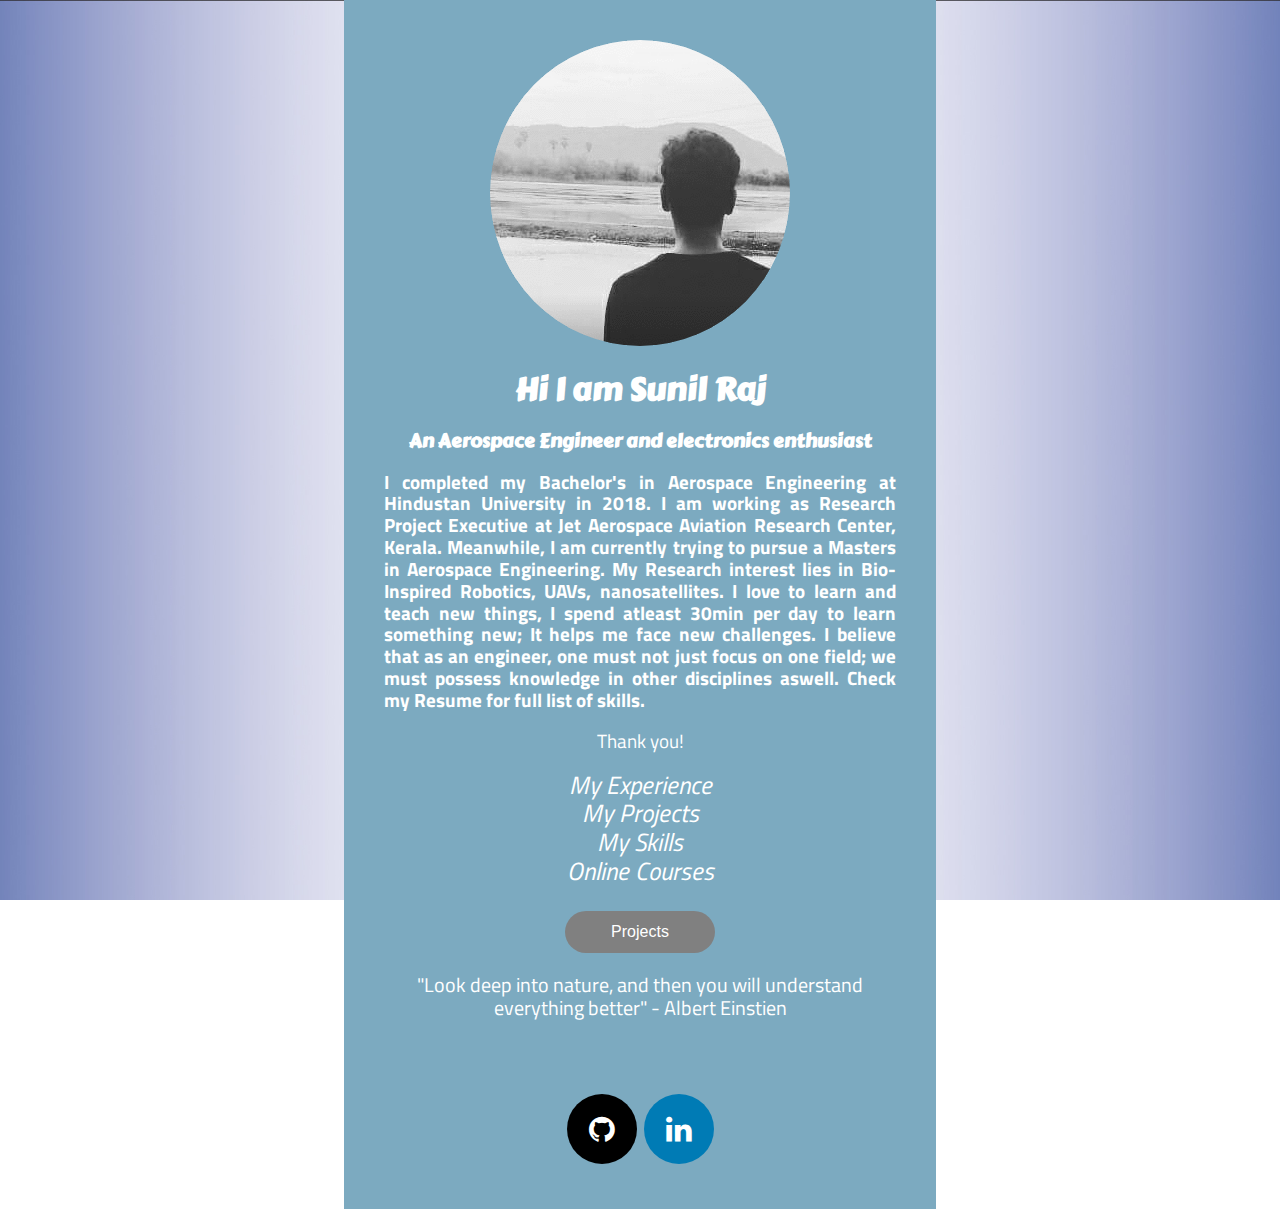
<file: index.html>
<!DOCTYPE html>
<html lang="en">

<head>
  <meta charset="UTF-8">
  <meta name="viewport" content="width=device-width, initial-scale=1.0">
  <meta http-equiv="X-UA-Compatible" content="ie=edge">
  <title>Sunil Raj</title>
  <link rel="stylesheet" href="https://cdnjs.cloudflare.com/ajax/libs/font-awesome/4.7.0/css/font-awesome.min.css">
  <link href="https://fonts.googleapis.com/css?family=Advent+Pro|Titillium+Web|Carter+One|Merienda+One" rel="stylesheet">
  <!-- Faveicon -->
  <link rel="shortcut icon" href="./favicon.ico" type="image/x-icon" />
  <link rel="icon" href="./favicon.ico" type="image/x-icon" />
  <link rel="apple-touch-icon" sizes="180x180" href="./favicons/apple-touch-icon.png">
  <link rel="icon" type="image/png" sizes="32x32" href="./favicons/favicon-32x32.png">
  <link rel="icon" type="image/png" sizes="16x16" href="./favicons/favicon-16x16.png">
  <link rel="manifest" href="./favicons/manifest.json">
  <link rel="mask-icon" href="./favicons/safari-pinned-tab.svg" color="#5bbad5">
  <meta name="theme-color" content="#ffffff">
  <link rel="stylesheet" href="./style.css">
  <!-- Normalize CSS -->
  <link rel="stylesheet" href="./normalize.min.css">

</head>

<body>
  <!-- Ini Judul -->
  <div id="content" class="box">
    <nav>
      
      <img class="image" src="./images/dono.jpg" style="max-width:100%;height:auto" alt="Ini gambar">
	  <h1>Hi I am Sunil Raj</h1>
      <h3>An Aerospace Engineer and electronics enthusiast </h3>
      <p><b>I completed my Bachelor's in Aerospace Engineering at Hindustan University in 2018. 
 I am working as Research Project Executive at Jet Aerospace Aviation Research Center, Kerala. 
Meanwhile, I am currently trying to pursue a Masters in Aerospace Engineering. My Research interest lies in Bio-Inspired Robotics, UAVs, nanosatellites. 
I love to learn and teach new things, I spend atleast 30min per day to learn something new; It helps me face new challenges.
I believe that as an engineer, one must not just focus on one field; 
we must possess knowledge in other disciplines aswell. Check my Resume for full list of skills. </b> </p>
      <p style="text-align:center">Thank you!</p>
      <div class="center">
      </div>
    </nav>
    <div class="web">
	  <i><a href="" class="impact" target="_blank">My Experience</a></i><br>
      <i><a href="" class="impact" target="_blank">My Projects</a></i><br>
	  <i><a href="" class="impact" target="_blank">My Skills</a></i><br>
	  <i><a href="" class="impact" target="_blank">Online Courses</a></i><br>
    </div>
    <a href="http://impactbyte.com">
    <button class="button" type="button" name="button"> Projects</button>
    </a>
	<p class="quote" >"Look deep into nature, and then you will understand everything better" - Albert Einstien</p>
	
    <div class="url">
      <center>
         <a href="https://github.com/PVSSLR" class="fa fa-github url-gt" target="_blank"></a>
        <a href="https://www.linkedin.com/in/sunil-raj-a2418b175/" class="fa fa-linkedin url-tw" target="_blank"></a>
       
      </center>
    </div>
  </div>
</body>

</html>
</file>
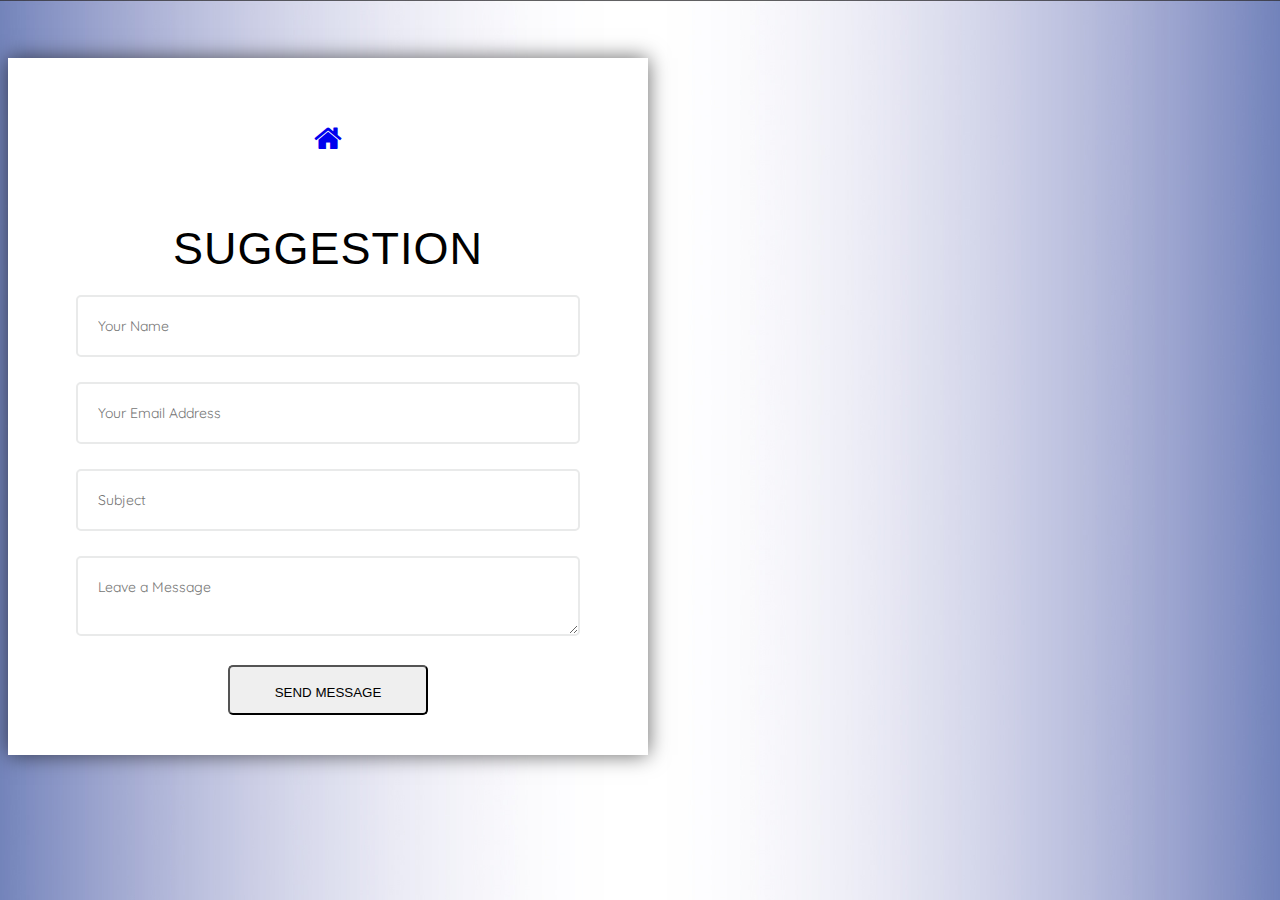
<file: contact.html>
<!DOCTYPE html>
<html lang="en">

<head>
  <meta charset="UTF-8">
  <meta name="viewport" content="width=device-width, initial-scale=1.0">
  <meta http-equiv="X-UA-Compatible" content="ie=edge">
  <!-- Font -->
  <link href="https://fonts.googleapis.com/css?family=Quicksand" rel="stylesheet">
  <!-- Logo -->
  <link rel="shortcut icon" href="./favicon.ico" type="image/x-icon" />
  <link rel="icon" href="./favicon.ico" type="image/x-icon" />
  <link rel="apple-touch-icon" sizes="180x180" href="./favicons/apple-touch-icon.png">
  <link rel="icon" type="image/png" sizes="32x32" href="./favicons/favicon-32x32.png">
  <link rel="icon" type="image/png" sizes="16x16" href="./favicons/favicon-16x16.png">
  <link rel="manifest" href="./favicons/manifest.json">
  <link rel="mask-icon" href="./favicons/safari-pinned-tab.svg" color="#5bbad5">
  <meta name="theme-color" content="#ffffff">
  <!-- Icon -->
  <link rel="stylesheet" href="https://cdnjs.cloudflare.com/ajax/libs/font-awesome/4.7.0/css/font-awesome.min.css">
  <link rel="stylesheet" href="./style.css">
  <title>Aditiadj</title>
</head>

<body>

  <div class="container">
    <a href="./index.html"><i class="fa fa-home"></i></a>
    <p>Suggestion</p>

    <form class="">

      <div>
        <input type="text" class="input" placeholder="Your Name" required>
        <input type="email" class="input" placeholder="Your Email Address" required>
      </div>

      <div>
        <input type="text" class="input" placeholder="Subject" required>
      </div>

      <div>
        <textarea class="area" placeholder="Leave a Message"></textarea>
      </div>

      <input type="button" class="btn" value="Send Message">

    </form>



  </div>

  <script src="https://ajax.googleapis.com/ajax/libs/jquery/3.2.1/jquery.min.js">
  </script>
  <script>
    $(document).ready(function() {
      $(".btn").click(function() {});
      $(".input, .area").val("");
    });
  </script>

</body>

</html>
</file>
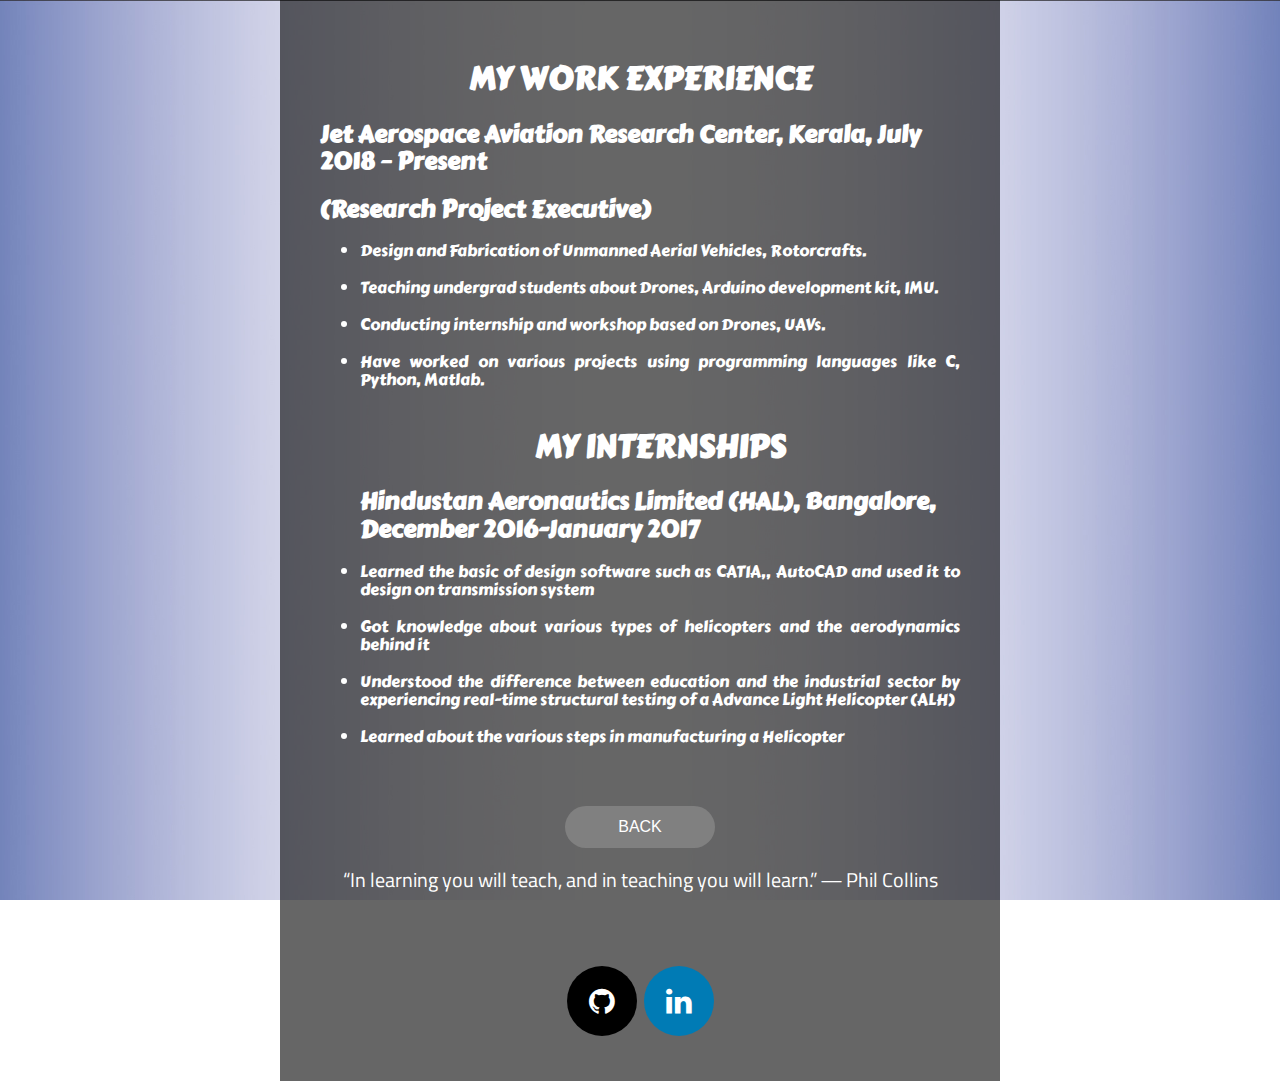
<file: My_Experience.html>
<!DOCTYPE html>
<html lang="en">

<head>
  <meta charset="UTF-8">
  <meta name="viewport" content="width=device-width, initial-scale=1.0">
  <meta http-equiv="X-UA-Compatible" content="ie=edge">
  <title>Sunil Raj</title>
  <link rel="stylesheet" href="https://cdnjs.cloudflare.com/ajax/libs/font-awesome/4.7.0/css/font-awesome.min.css">
  <link href="https://fonts.googleapis.com/css?family=Advent+Pro|Titillium+Web|Carter+One|Merienda+One" rel="stylesheet">
  <!-- Faveicon -->
  <link rel="shortcut icon" href="./favicon.ico" type="image/x-icon" />
  <link rel="icon" href="./favicon.ico" type="image/x-icon" />
  <link rel="apple-touch-icon" sizes="180x180" href="./favicons/apple-touch-icon.png">
  <link rel="icon" type="image/png" sizes="32x32" href="./favicons/favicon-32x32.png">
  <link rel="icon" type="image/png" sizes="16x16" href="./favicons/favicon-16x16.png">
  <link rel="manifest" href="./favicons/manifest.json">
  <link rel="mask-icon" href="./favicons/safari-pinned-tab.svg" color="#5bbad5">
  <meta name="theme-color" content="#ffffff">
  <link rel="stylesheet" href="./style1.css">
  <!-- Normalize CSS -->
  <link rel="stylesheet" href="./normalize.min.css">

</head>

<body>
  <!-- Ini Judul -->
  <div id="content" class="box">
    <nav>
      
      
<h1>MY WORK EXPERIENCE</h1>
<h2>Jet Aerospace Aviation Research Center, Kerala, July 2018 – Present</h2>
<h2>(Research Project Executive)</h2>
<ul>
    <li>Design and Fabrication of Unmanned Aerial Vehicles, Rotorcrafts.</li><br>
    <li>Teaching undergrad students about Drones, Arduino development kit, IMU.</li><br>
	<li>Conducting internship and workshop based on Drones, UAVs.</li><br>
	<li>Have worked on various projects using programming languages like C, Python, Matlab. </li><br>

   <h1>MY INTERNSHIPS</h1>
   <h2>Hindustan Aeronautics Limited (HAL), Bangalore, December 2016-January 2017</h2>
	<li>Learned the basic of design software such as CATIA,, AutoCAD and used it to design on transmission system</li><br>
    <li>Got knowledge about various types of  helicopters and the aerodynamics behind it</li><br>
    <li>Understood the difference between education and the industrial sector by experiencing real-time structural testing of  a Advance Light Helicopter (ALH)</li><br>
    <li>Learned about the various steps in manufacturing a Helicopter</li><br>
    </ul>

	   



    <a href="https://pvsslr.github.io/sunil/">
    <button  class="button" type="button" name="button"> BACK</button>
    </a>
	<p class="quote" >“In learning you will teach, and in teaching you will learn.” ― Phil Collins</p>
	
	
    <div class="url">
      <center>
         <a href="https://github.com/PVSSLR" class="fa fa-github url-gt" target="_blank"></a>
        <a href="https://www.linkedin.com/in/sunil-raj-a2418b175/" class="fa fa-linkedin url-tw" target="_blank"></a>
       
      </center>
    </div>
  </div>
</body>

</html>
</file>
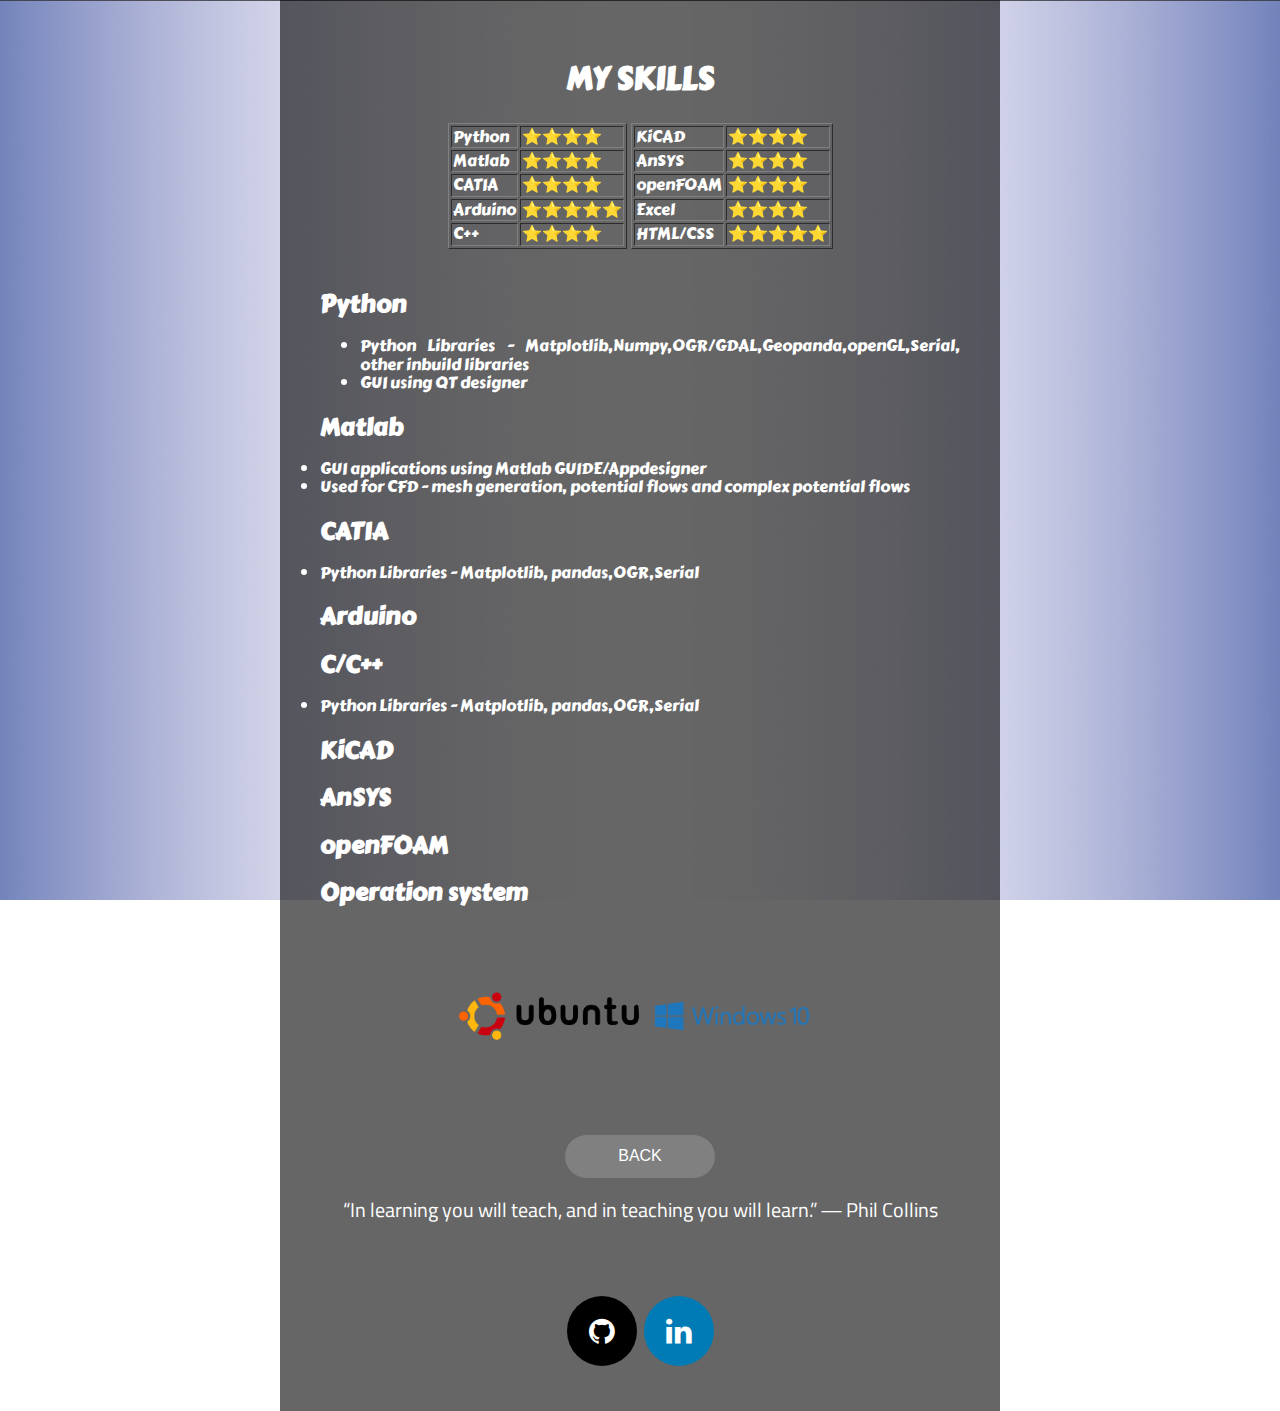
<file: myskills.html>
<!DOCTYPE html>
<html lang="en">

<head>
  <meta charset="UTF-8">
  <meta name="viewport" content="width=device-width, initial-scale=1.0">
  <meta http-equiv="X-UA-Compatible" content="ie=edge">
  <title>Sunil Raj</title>
  <link rel="stylesheet" href="https://cdnjs.cloudflare.com/ajax/libs/font-awesome/4.7.0/css/font-awesome.min.css">
  <link href="https://fonts.googleapis.com/css?family=Advent+Pro|Titillium+Web|Carter+One|Merienda+One" rel="stylesheet">
  <!-- Faveicon -->
  <link rel="shortcut icon" href="./favicon.ico" type="image/x-icon" />
  <link rel="icon" href="./favicon.ico" type="image/x-icon" />
  <link rel="apple-touch-icon" sizes="180x180" href="./favicons/apple-touch-icon.png">
  <link rel="icon" type="image/png" sizes="32x32" href="./favicons/favicon-32x32.png">
  <link rel="icon" type="image/png" sizes="16x16" href="./favicons/favicon-16x16.png">
  <link rel="manifest" href="./favicons/manifest.json">
  <link rel="mask-icon" href="./favicons/safari-pinned-tab.svg" color="#5bbad5">
  <meta name="theme-color" content="#ffffff">
  <link rel="stylesheet" href="./style1.css">
  <!-- Normalize CSS -->
  <link rel="stylesheet" href="./normalize.min.css">

</head>

<body>
  <!-- Ini Judul -->
  <div id="content" class="box">
    <nav>
      
      
	  <h1>MY SKILLS</h1>


<Center>
<table>
  <tr>
    <td><table border="1">
      <tbody>
        <tr>
          <td>Python</td>
          <td>⭐⭐⭐⭐</td>
        </tr>
        <tr>
          <td>Matlab</td>
          <td>⭐⭐⭐⭐</td>
        </tr>
        <tr>
          <td>CATIA</td>
          <td>⭐⭐⭐⭐</td>
        </tr>
        <tr>
          <td>Arduino</td>
          <td>⭐⭐⭐⭐⭐</td>
        </tr>
        <tr>
          <td>C++</td>
          <td>⭐⭐⭐⭐</td>
        </tr>
      </tbody>
    </table></td>

    <td><table border="1">
      <tbody>
        <tr>
          <td>KiCAD</td>
          <td>⭐⭐⭐⭐</td>
        </tr>
        <tr>
          <td>AnSYS</td>
          <td>⭐⭐⭐⭐</td>
        </tr>
        <tr>
          <td>openFOAM</td>
          <td>⭐⭐⭐⭐</td>
        </tr>
        <tr>
          <td>Excel</td>
          <td>⭐⭐⭐⭐</td>
        </tr>
         <tr>
          <td>HTML/CSS</td>
          <td>⭐⭐⭐⭐⭐</td>
        </tr>
      </tbody>
    </table></td>
  </tr>
</table>  <br>
<h2>Python</h2>
<CENTER><ul>
  <li>Python Libraries - Matplotlib,Numpy,OGR/GDAL,Geopanda,openGL,Serial, other inbuild libraries</li>
  <li>GUI using QT designer</li>
</ul>
<h2>Matlab</h2>
<li>GUI applications using Matlab GUIDE/Appdesigner</li>
  <li>Used for CFD - mesh generation, potential flows and complex potential flows </li>
<h2>CATIA</h2>
<li>Python Libraries - Matplotlib, pandas,OGR,Serial</li>
<h2>Arduino</h2>
<h2>C/C++</h2>
<li>Python Libraries - Matplotlib, pandas,OGR,Serial</li>
<h2>KiCAD</h2>
<h2>AnSYS</h2>
<h2>openFOAM</h2>
<h2>Operation system</h2>
<img class="image" src="./images/ubuntu.png"  alt="Ini gambar">
<img class="image" src="./images/win10.jpg"  alt="Ini gambar"><br>

    <a href="https://pvsslr.github.io/sunil/">
    <button  class="button" type="button" name="button"> BACK</button>
    </a>
	<p class="quote" >“In learning you will teach, and in teaching you will learn.” ― Phil Collins</p>
	
	
    <div class="url">
      <center>
         <a href="https://github.com/PVSSLR" class="fa fa-github url-gt" target="_blank"></a>
        <a href="https://www.linkedin.com/in/sunil-raj-a2418b175/" class="fa fa-linkedin url-tw" target="_blank"></a>
       
      </center>
    </div>
  </div>
</body>

</html>
</file>
<file: style.css>
/*index.html*/

html {
  background: url(./images/bgindex.jpg) no-repeat center center fixed;
  background-size: cover;
  font-family: 'Advent Pro', sans-serif;
}

h1, h5 {
  color: White;
  text-align: center;
}

p {
  font-size: 19px;
  text-align: justify;
  font-family: 'Titillium Web', sans-serif;
  color: white;
}

.quote {
	font-size: 20px;
   text-align: center;
}

li {
  font-family: arial;
}

.box {
  font-family: 'Carter One', sans-serif;
  max-width: 40%;
  height: 50%;
  background: #7CAAC0;
  padding: 40px;
  color: white;
  margin: 0 auto;
  text-align: center;
}

.image {
  max-width: 180px;
  min-width: 100px;
  border-radius: 50%;
  position: relative;
  bottom: 0;
}

.bahamut {
  text-align: center;
  color: pink;
}

.center {
  text-align: center;
}

.fa {
  padding: 20px;
  font-size: 30px;
  width: 30px;
  text-align: center;
  text-decoration: none;
  margin: 5px 2px;
  border-radius: 50%;
}

.web {
  font-size: 25px;
  font-family: 'Titillium Web', sans-serif;
  text-align: center;
  color: black;
}

a.impact:link {
  color: white;
  text-decoration: none;
}

a.impact:visited {
  font-family: 'Carter One', cursive;
  text-align: center;
  text-decoration: none;
  color: White;
}

a.impact:hover {
  color: grey;
  text-decoration: none;
}

.logo {
  margin: 0;
}

.fa:hover {
  color: black;
}

.url {
  position: relative;
  bottom: 0;
  margin: auto;
  padding-top: 50px;
}

.fa-facebook {
  background: #245EEE;
  color: white;
}

.fa-twitter {
  background: #55ACEE;
  color: white;
}

.fa-linkedin {
  background: #007bb5;
  color: white;
}

.fa-instagram {
  background: #125688;
  color: white;
}

.fa-github {
  background: #000000;
  color: white;
}

a.url-fb:hover {
  color: white;
  background: grey;
}

a.url-fb:visited {
  color: white;
}

a.url-tw:hover {
  color: white;
  background: grey;
}

a.url-tw:visited {
  color: white;
}

a.url-ig:hover {
  color: white;
  background: grey;
}

a.url-ig:visited {
  color: white;
}

a.url-gt:hover {
  color: white;
  background: grey;
}

a.url-gt:visited {
  color: white;
}

/*contact.html*/

.button {
  background: grey;
  width: 150px;
  padding: 12px;
  text-align: center;
  margin-top: 25px;
  border: none;
  border-radius: 25px;
  color: white;
}

.button:hover {
  box-shadow: 0 10px 10px 0 rgba(255, 255, 255, 0.10), 0 17px 50px 0 rgba(0, 0, 0, 0.19);
  color: b;
  cursor: pointer;
}

.container {
  width: 50%;
  position: absolute;
  margin: 50px auto;
  box-sizing: border-box;
  padding: 40px;
  box-shadow: 0 0 20px rgba(0, 0, 0, 0.6);
  background: rgba(0, 0, 0, 0.4);
  text-align: center;
  background: white;
}

.container p {
  text-transform: uppercase;
  text-align: center;
  font-size: 45px;
  margin-bottom: 20px;
  color: #000000;
  letter-spacing: 1px;
}

.input, .msg, .area {
  font-family: 'Quicksand', sans-serif;
  width: 90%;
  padding: 20px;
  box-sizing: border-box;
  margin-bottom: 25px;
  margin-right: auto;
  margin-left: auto;
  border: 2px solid #e9eaea;
  font-size: 14px;
  border-radius: 5px;
  outline: none;
  transition: all 0.5s ease;
}

.login .input {
  width: 45%;
  float: left;
  margin-right: 5%;
}

.login .input:last-child {
  margin-right: 0;
}

.msg .area {
  height: 200px;
}

.btn {
  width: 200px;
  background #486255;
  height: 50px;
  text-align: center;
  line-height: 50px;
  text-transform: uppercase;
  margin: 0 auto;
  cursor: pointer;
  border-radius: 5px;
}

.input:focus, .msg .area:focus {
  border: 2px solid #486255;
}

@media only screen and (max-width: 800px) {}
</file>
<file: style1.css>
/*index.html*/

html {
  background: url(./images/bgindex.jpg) no-repeat center center fixed;
  background-size: cover;
  font-family: 'Advent Pro', sans-serif;
}

table {
	color: white; 
}

h1, h5 {
  color: white;
  text-align: center;
}

p {
  font-size: 19px;
  text-align: justify;
  font-family: 'Titillium Web', sans-serif;
  color: white;
}

.quote {
	font-size: 20px;
    text-align: center;
    color: white;
   
}
h2{
   text-align: left;
	color: white;   
}
li {
  font-family: Carter One;
  text-align: justify;
  color: white; 
}

.box {
  font-family: 'Carter One', sans-serif;
  max-width: 50%;
  height: 40%;
  background: rgba(0, 0, 0, 0.6);
  
  padding: 40px;
  color: white;
  margin: 0 auto;
  text-align: center;
}

.image {
  max-width: 180px;
  min-width: 100px;
  border-radius: 50%;
  position: relative;
  bottom: 0;
}

.bahamut {
  text-align: center;
  color: pink;
}

.center {
  text-align: center;
}

.fa {
  padding: 20px;
  font-size: 30px;
  width: 30px;
  text-align: center;
  text-decoration: none;
  margin: 5px 2px;
  border-radius: 50%;
}

.web {
  font-size: 25px;
  font-family: 'Titillium Web', sans-serif;
  text-align: center;
  color: white;
}

a.impact:link {
  color: white;
  text-decoration: none;
}

a.impact:visited {
  font-family: 'Carter One', cursive;
  text-align: center;
  text-decoration: none;
  color: White;
}

a.impact:hover {
  color: grey;
  text-decoration: none;
}

.logo {
  margin: 0;
}

.fa:hover {
  color: white;
}

.url {
  position: relative;
  bottom: 0;
  margin: auto;
  padding-top: 50px;
}

.fa-facebook {
  background: #245EEE;
  color: white;
}

.fa-twitter {
  background: #55ACEE;
  color: white;
}

.fa-linkedin {
  background: #007bb5;
  color: white;
}

.fa-instagram {
  background: #125688;
  color: white;
}

.fa-github {
  background: #000000;
  color: white;
}

a.url-fb:hover {
  color: white;
  background: grey;
}

a.url-fb:visited {
  color: white;
}

a.url-tw:hover {
  color: white;
  background: grey;
}

a.url-tw:visited {
  color: white;
}

a.url-ig:hover {
  color: white;
  background: grey;
}

a.url-ig:visited {
  color: white;
}

a.url-gt:hover {
  color: white;
  background: grey;
}

a.url-gt:visited {
  color: white;
}

/*contact.html*/

.button {
  background: grey;
  width: 150px;
  padding: 12px;
  text-align: center;
  margin-top: 25px;
  border: none;
  border-radius: 25px;
  color: white;
}

.button:hover {
  box-shadow: 0 10px 10px 0 rgba(255, 255, 255, 0.10), 0 17px 50px 0 rgba(0, 0, 0, 0.19);
  color: b;
  cursor: pointer;
}

.container {
  width: 50%;
  position: absolute;
  margin: 50px auto;
  box-sizing: border-box;
  padding: 40px;
  box-shadow: 0 0 20px rgba(0, 0, 0, 0.6);
  background: rgba(0, 0, 0, 0.4);
  text-align: center;
  background: white;
}

.container p {
  text-transform: uppercase;
  text-align: center;
  font-size: 45px;
  margin-bottom: 20px;
  color: #000000;
  letter-spacing: 1px;
}

.input, .msg, .area {
  font-family: 'Quicksand', sans-serif;
  width: 90%;
  padding: 20px;
  box-sizing: border-box;
  margin-bottom: 25px;
  margin-right: auto;
  margin-left: auto;
  border: 2px solid #e9eaea;
  font-size: 14px;
  border-radius: 5px;
  outline: none;
  transition: all 0.5s ease;
}

.login .input {
  width: 45%;
  float: left;
  margin-right: 5%;
}

.login .input:last-child {
  margin-right: 0;
}

.msg .area {
  height: 200px;
}

.btn {
  width: 200px;
  background #486255;
  height: 50px;
  text-align: center;
  line-height: 50px;
  text-transform: uppercase;
  margin: 0 auto;
  cursor: pointer;
  border-radius: 5px;
}

.input:focus, .msg .area:focus {
  border: 2px solid #486255;
}

@media only screen and (max-width: 800px) {}
</file>
